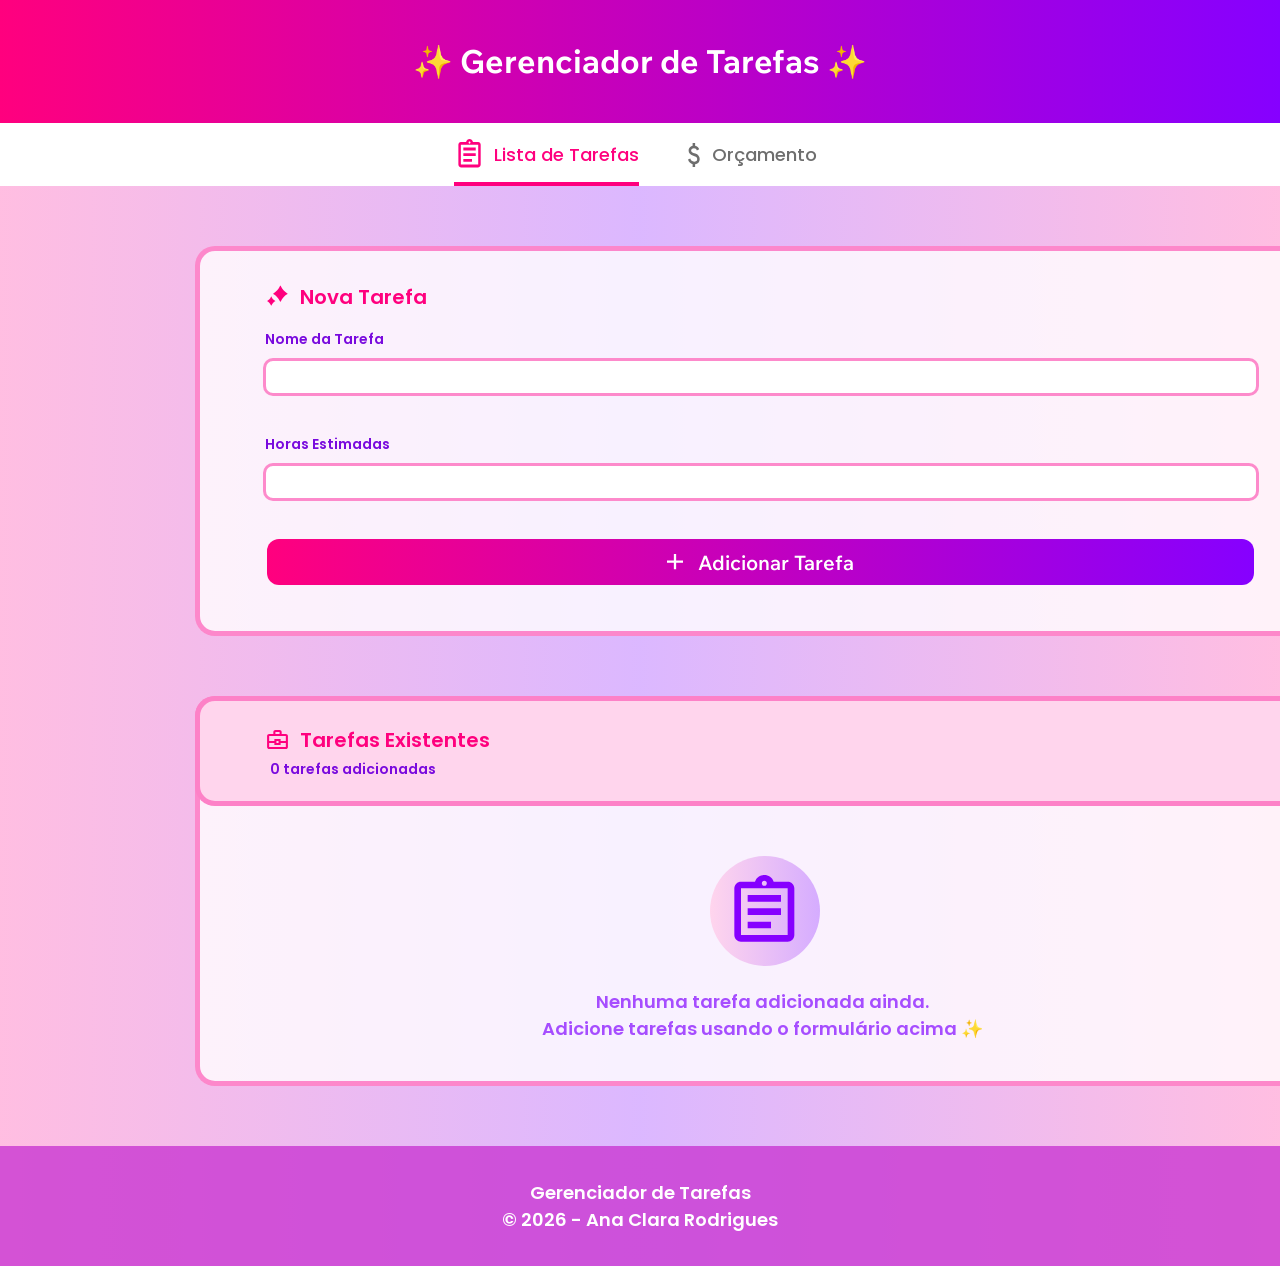
<file: HTML/index.html>
<!DOCTYPE html>
<html lang="pt-br">
<head>
    <meta charset="UTF-8">
    <meta name="viewport" content="width=device-width, initial-scale=1.0">
    <title>Situação de Aprendizagem</title>
    <link rel="stylesheet" href="/CSS/style.css">
</head>
<body>
    <header>
        <h1>✨ Gerenciador de Tarefas ✨</h1>
    </header>


    <nav class="nav-bar">
        <div class="lista_tarefas">
            <svg width="30" height="34" viewBox="0 0 28 32" fill="none" xmlns="http://www.w3.org/2000/svg">
                <path d="M6.33333 27.6667C5.69167 27.6667 5.14236 27.4056 4.68542 26.8833C4.22847 26.3611 4 25.7333 4 25V6.33333C4 5.6 4.22847 4.97222 4.68542 4.45C5.14236 3.92778 5.69167 3.66667 6.33333 3.66667H11.2333C11.4861 2.86667 11.909 2.22222 12.5021 1.73333C13.0951 1.24444 13.7611 1 14.5 1C15.2389 1 15.9049 1.24444 16.4979 1.73333C17.091 2.22222 17.5139 2.86667 17.7667 3.66667H22.6667C23.3083 3.66667 23.8576 3.92778 24.3146 4.45C24.7715 4.97222 25 5.6 25 6.33333V25C25 25.7333 24.7715 26.3611 24.3146 26.8833C23.8576 27.4056 23.3083 27.6667 22.6667 27.6667H6.33333ZM6.33333 25H22.6667V6.33333H6.33333V25ZM8.66667 22.3333H16.8333V19.6667H8.66667V22.3333ZM8.66667 17H20.3333V14.3333H8.66667V17ZM8.66667 11.6667H20.3333V9H8.66667V11.6667ZM15.1271 5.05C15.2924 4.86111 15.375 4.62222 15.375 4.33333C15.375 4.04444 15.2924 3.80556 15.1271 3.61667C14.9618 3.42778 14.7528 3.33333 14.5 3.33333C14.2472 3.33333 14.0382 3.42778 13.8729 3.61667C13.7076 3.80556 13.625 4.04444 13.625 4.33333C13.625 4.62222 13.7076 4.86111 13.8729 5.05C14.0382 5.23889 14.2472 5.33333 14.5 5.33333C14.7528 5.33333 14.9618 5.23889 15.1271 5.05Z" fill="#FF007E"/>
            </svg>
            <a href="index.html">Lista de Tarefas</a>
        </div>
        <div class="orcamento">
            <svg class="orcamento_svg" width="30" height="34" viewBox="0 0 30 32" xmlns="http://www.w3.org/2000/svg">
                <path d="M13.625 28V25.1333C12.5208 24.8667 11.5677 24.3556 10.7656 23.6C9.96354 22.8444 9.375 21.7778 9 20.4L11.3125 19.4C11.625 20.4667 12.0885 21.2778 12.7031 21.8333C13.3177 22.3889 14.125 22.6667 15.125 22.6667C15.9792 22.6667 16.7031 22.4611 17.2969 22.05C17.8906 21.6389 18.1875 21 18.1875 20.1333C18.1875 19.3556 17.9583 18.7389 17.5 18.2833C17.0417 17.8278 15.9792 17.3111 14.3125 16.7333C12.5208 16.1333 11.2917 15.4167 10.625 14.5833C9.95833 13.75 9.625 12.7333 9.625 11.5333C9.625 10.0889 10.0625 8.96667 10.9375 8.16667C11.8125 7.36667 12.7083 6.91111 13.625 6.8V4H16.125V6.8C17.1667 6.97778 18.026 7.38333 18.7031 8.01667C19.3802 8.65 19.875 9.42222 20.1875 10.3333L17.875 11.4C17.625 10.6889 17.2708 10.1556 16.8125 9.8C16.3542 9.44444 15.7292 9.26667 14.9375 9.26667C14.0208 9.26667 13.3229 9.48333 12.8438 9.91667C12.3646 10.35 12.125 10.8889 12.125 11.5333C12.125 12.2667 12.4375 12.8444 13.0625 13.2667C13.6875 13.6889 14.7708 14.1333 16.3125 14.6C17.75 15.0444 18.8385 15.75 19.5781 16.7167C20.3177 17.6833 20.6875 18.8 20.6875 20.0667C20.6875 21.6444 20.25 22.8444 19.375 23.6667C18.5 24.4889 17.4167 25 16.125 25.2V28H13.625Z"/>
            </svg>
            <a class="pagina2" href="index2.html">Orçamento</a>
        </div>
    </nav>


    <form>
        <div class="titulo_forms">
            <svg width="25" height="25" viewBox="0 0 25 25" fill="none" xmlns="http://www.w3.org/2000/svg">
                <g clip-path="url(#clip0_13_26)">
                    <path d="M6.43017 13.5454L6.60727 13.9325C7.36497 15.5 8.55859 16.8157 10.0446 17.7222L10.3205 17.8839C10.4488 17.9559 10.4488 18.1405 10.3205 18.2127C10.2275 18.265 10.1355 18.319 10.0446 18.3744C8.55859 19.2807 7.36497 20.5966 6.60727 22.1641L6.43017 22.551C6.36079 22.7072 6.13923 22.7072 6.06984 22.551L5.89275 22.1641C5.13505 20.5966 3.94142 19.2807 2.45542 18.3744C2.36454 18.319 2.27255 18.265 2.17951 18.2127C2.05129 18.1405 2.05129 17.9559 2.17951 17.8839L2.45542 17.7222C3.94142 16.8157 5.13505 15.5 5.89275 13.9325L6.06984 13.5454C6.13923 13.3894 6.36079 13.3894 6.43017 13.5454ZM15.7062 2.84366C15.807 3.07057 15.9079 3.29734 16.016 3.52093C17.342 6.26405 19.4308 8.5667 22.0314 10.1528C22.1904 10.2499 22.3514 10.3442 22.5143 10.4358C22.7387 10.562 22.7387 10.8851 22.5143 11.0113C22.3514 11.1029 22.1904 11.1972 22.0314 11.2943C19.4308 12.8803 17.342 15.183 16.016 17.9262C15.9079 18.1497 15.807 18.3765 15.7062 18.6034C15.5847 18.8766 15.197 18.8766 15.0755 18.6034C14.9747 18.3765 14.8738 18.1497 14.7656 17.9262C13.4397 15.183 11.3508 12.8803 8.75033 11.2943C8.59127 11.1972 8.4303 11.1029 8.26747 11.0113C8.04309 10.8851 8.04309 10.562 8.26747 10.4358C8.4303 10.3442 8.59127 10.2499 8.75033 10.1528C11.3508 8.5667 13.4397 6.26405 14.7656 3.52093C14.8735 3.29769 14.9747 3.07064 15.0755 2.84366C15.197 2.57046 15.5847 2.57046 15.7062 2.84366Z" fill="#FF007E"/>
                </g>
                <defs>
                    <clipPath id="clip0_13_26">
                        <rect width="25" height="25" fill="white"/>
                    </clipPath>
                </defs>
            </svg>
            <h2>Nova Tarefa</h2>
        </div>
        <label>Nome da Tarefa</label>
        <br>
        <input type="text" id="nome">
        <br>
        <br>
        <label>Horas Estimadas</label>
        <br>
        <input type="number" id="horas">
        <br>
        <br>
        <button type="button" class="adicionar_button" onclick="tarefaController.adicionarTarefa()">
            <svg width="16" height="16" viewBox="0 0 16 16" fill="none" xmlns="http://www.w3.org/2000/svg">
                <path d="M6.85714 8.77938H0V6.58453H6.85714V0H9.14286V6.58453H16V8.77938H9.14286V15.3639H6.85714V8.77938Z" fill="white"/>
            </svg>
            Adicionar Tarefa
        </button>
    </form>


    <div class="list">
        <div class="titulo_lista">
            <div class="titulo_lista_menor">
                <svg width="25" height="24" viewBox="0 0 25 24" fill="none" xmlns="http://www.w3.org/2000/svg">
                    <path d="M4.16666 21.0053C3.59374 21.0053 3.10329 20.8094 2.69531 20.4177C2.28732 20.0259 2.08333 19.555 2.08333 19.0048V8.00202C2.08333 7.45188 2.28732 6.98092 2.69531 6.58916C3.10329 6.19739 3.59374 6.00151 4.16666 6.00151H8.33333V4.001C8.33333 3.45086 8.53732 2.9799 8.94531 2.58814C9.35329 2.19637 9.84375 2.00049 10.4167 2.00049H14.5833C15.1562 2.00049 15.6467 2.19637 16.0547 2.58814C16.4627 2.9799 16.6667 3.45086 16.6667 4.001V6.00151H20.8333C21.4062 6.00151 21.8967 6.19739 22.3047 6.58916C22.7127 6.98092 22.9167 7.45188 22.9167 8.00202V19.0048C22.9167 19.555 22.7127 20.0259 22.3047 20.4177C21.8967 20.8094 21.4062 21.0053 20.8333 21.0053H4.16666ZM10.4167 6.00151H14.5833V4.001H10.4167V6.00151ZM20.8333 15.0038H15.625V17.0043H9.375V15.0038H4.16666V19.0048H20.8333V15.0038ZM11.4583 15.0038H13.5417V13.0033H11.4583V15.0038ZM4.16666 13.0033H9.375V11.0028H15.625V13.0033H20.8333V8.00202H4.16666V13.0033Z" fill="#FF007E"/>
                </svg>
                <h2>Tarefas Existentes</h2>
            </div>
            <p id="contador">0 tarefas adicionadas</p>
        </div>
        <div id="conteudo_lista">
            <div class="empty-state" id="empty">
                <svg class="lista2" width="110" height="110" viewBox="0 0 110 110" fill="none" xmlns="http://www.w3.org/2000/svg">
                    <circle cx="55" cy="55" r="55" fill="url(#paint0_linear_27_100)"/>
                    <path d="M31 85.6667C29.1666 85.6667 27.5972 85.0139 26.2916 83.7083C24.9861 82.4028 24.3333 80.8333 24.3333 79V32.3333C24.3333 30.5 24.9861 28.9306 26.2916 27.625C27.5972 26.3194 29.1666 25.6667 31 25.6667H45C45.7222 23.6667 46.9305 22.0556 48.625 20.8333C50.3194 19.6111 52.2222 19 54.3333 19C56.4444 19 58.3472 19.6111 60.0416 20.8333C61.7361 22.0556 62.9444 23.6667 63.6666 25.6667H77.6666C79.5 25.6667 81.0694 26.3194 82.375 27.625C83.6805 28.9306 84.3333 30.5 84.3333 32.3333V79C84.3333 80.8333 83.6805 82.4028 82.375 83.7083C81.0694 85.0139 79.5 85.6667 77.6666 85.6667H31ZM31 79H77.6666V32.3333H31V79ZM37.6666 72.3333H61V65.6667H37.6666V72.3333ZM37.6666 59H71V52.3333H37.6666V59ZM37.6666 45.6667H71V39H37.6666V45.6667ZM56.125 29.125C56.5972 28.6528 56.8333 28.0556 56.8333 27.3333C56.8333 26.6111 56.5972 26.0139 56.125 25.5417C55.6528 25.0694 55.0555 24.8333 54.3333 24.8333C53.6111 24.8333 53.0139 25.0694 52.5416 25.5417C52.0694 26.0139 51.8333 26.6111 51.8333 27.3333C51.8333 28.0556 52.0694 28.6528 52.5416 29.125C53.0139 29.5972 53.6111 29.8333 54.3333 29.8333C55.0555 29.8333 55.6528 29.5972 56.125 29.125Z" fill="#8600FF"/>
                    <defs>
                        <linearGradient id="paint0_linear_27_100" x1="0" y1="55" x2="110" y2="55" gradientUnits="userSpaceOnUse">
                            <stop stop-color="#FFD5ED"/>
                            <stop offset="1" stop-color="#D5ACFF"/>
                        </linearGradient>
                    </defs>
                </svg>
                <p class="info">Nenhuma tarefa adicionada ainda.<br>Adicione tarefas usando o formulário acima ✨</p>
            </div>
            <ul id="listaTarefas"></ul>
        </div>
    </div>

    
    <footer>
        <p>Gerenciador de Tarefas<br>© 2026 - Ana Clara Rodrigues</p>
    </footer>
    <script src="/SCRIPTS/controllers/tarefaController.js"></script>
    <script src="/SCRIPTS/Repositories/tarefaRepository.js"></script>
    <script src="/SCRIPTS/Services/tarefaService.js"></script>
</body>
</html>
</file>
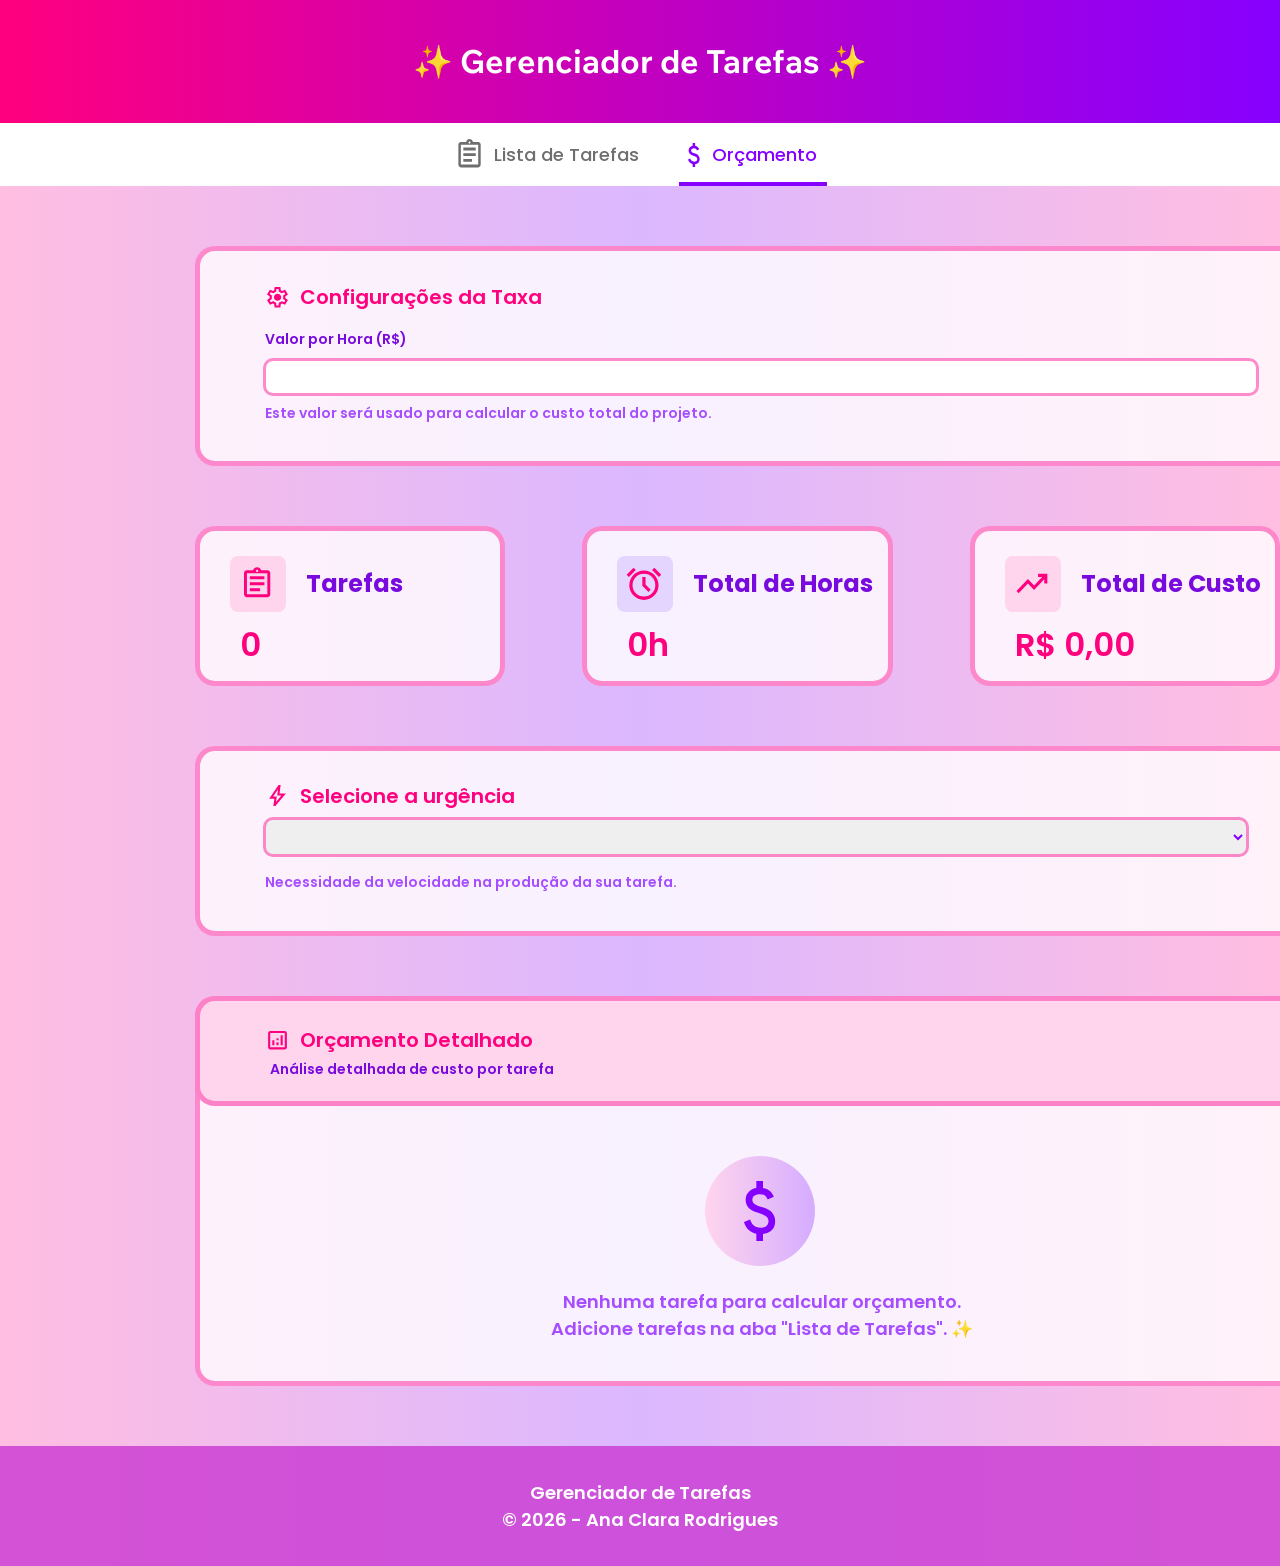
<file: HTML/index2.html>
<!DOCTYPE html>
<html lang="en">
<head>
    <meta charset="UTF-8">
    <meta name="viewport" content="width=device-width, initial-scale=1.0">
    <title>Situação de Aprendizagem</title>
    
    <link rel="stylesheet" href="/CSS/style2.css">
</head>
<body>
    <header>
        <h1>✨ Gerenciador de Tarefas ✨</h1>
    </header>


    <nav class="nav-bar">
        <div class="lista_tarefas">
            <svg class="lista_tarefas_svg" width="30" height="34" viewBox="0 0 28 32" xmlns="http://www.w3.org/2000/svg">
                <path d="M6.33333 27.6667C5.69167 27.6667 5.14236 27.4056 4.68542 26.8833C4.22847 26.3611 4 25.7333 4 25V6.33333C4 5.6 4.22847 4.97222 4.68542 4.45C5.14236 3.92778 5.69167 3.66667 6.33333 3.66667H11.2333C11.4861 2.86667 11.909 2.22222 12.5021 1.73333C13.0951 1.24444 13.7611 1 14.5 1C15.2389 1 15.9049 1.24444 16.4979 1.73333C17.091 2.22222 17.5139 2.86667 17.7667 3.66667H22.6667C23.3083 3.66667 23.8576 3.92778 24.3146 4.45C24.7715 4.97222 25 5.6 25 6.33333V25C25 25.7333 24.7715 26.3611 24.3146 26.8833C23.8576 27.4056 23.3083 27.6667 22.6667 27.6667H6.33333ZM6.33333 25H22.6667V6.33333H6.33333V25ZM8.66667 22.3333H16.8333V19.6667H8.66667V22.3333ZM8.66667 17H20.3333V14.3333H8.66667V17ZM8.66667 11.6667H20.3333V9H8.66667V11.6667ZM15.1271 5.05C15.2924 4.86111 15.375 4.62222 15.375 4.33333C15.375 4.04444 15.2924 3.80556 15.1271 3.61667C14.9618 3.42778 14.7528 3.33333 14.5 3.33333C14.2472 3.33333 14.0382 3.42778 13.8729 3.61667C13.7076 3.80556 13.625 4.04444 13.625 4.33333C13.625 4.62222 13.7076 4.86111 13.8729 5.05C14.0382 5.23889 14.2472 5.33333 14.5 5.33333C14.7528 5.33333 14.9618 5.23889 15.1271 5.05Z"/>
            </svg>
            <a class="pagina2" href="index.html">Lista de Tarefas</a>
        </div>
        <div class="orcamento">
            <svg width="30" height="34" viewBox="0 0 30 32" fill="none" xmlns="http://www.w3.org/2000/svg">
                <path d="M13.625 28V25.1333C12.5208 24.8667 11.5677 24.3556 10.7656 23.6C9.96354 22.8444 9.375 21.7778 9 20.4L11.3125 19.4C11.625 20.4667 12.0885 21.2778 12.7031 21.8333C13.3177 22.3889 14.125 22.6667 15.125 22.6667C15.9792 22.6667 16.7031 22.4611 17.2969 22.05C17.8906 21.6389 18.1875 21 18.1875 20.1333C18.1875 19.3556 17.9583 18.7389 17.5 18.2833C17.0417 17.8278 15.9792 17.3111 14.3125 16.7333C12.5208 16.1333 11.2917 15.4167 10.625 14.5833C9.95833 13.75 9.625 12.7333 9.625 11.5333C9.625 10.0889 10.0625 8.96667 10.9375 8.16667C11.8125 7.36667 12.7083 6.91111 13.625 6.8V4H16.125V6.8C17.1667 6.97778 18.026 7.38333 18.7031 8.01667C19.3802 8.65 19.875 9.42222 20.1875 10.3333L17.875 11.4C17.625 10.6889 17.2708 10.1556 16.8125 9.8C16.3542 9.44444 15.7292 9.26667 14.9375 9.26667C14.0208 9.26667 13.3229 9.48333 12.8438 9.91667C12.3646 10.35 12.125 10.8889 12.125 11.5333C12.125 12.2667 12.4375 12.8444 13.0625 13.2667C13.6875 13.6889 14.7708 14.1333 16.3125 14.6C17.75 15.0444 18.8385 15.75 19.5781 16.7167C20.3177 17.6833 20.6875 18.8 20.6875 20.0667C20.6875 21.6444 20.25 22.8444 19.375 23.6667C18.5 24.4889 17.4167 25 16.125 25.2V28H13.625Z" fill="#8600FF"/>
            </svg>
            <a href="index2.html">Orçamento</a>
        </div>
    </nav>


    <form>
        <div class="titulo_forms">
            <svg width="25" height="25" viewBox="0 0 25 25" fill="none" xmlns="http://www.w3.org/2000/svg">
                <path d="M9.63542 22.4261L9.21875 19.1641C8.99306 19.0792 8.78038 18.9772 8.58073 18.8583C8.38108 18.7394 8.18576 18.612 7.99479 18.476L4.89583 19.7502L2.03125 14.9082L4.71354 12.9205C4.69618 12.8016 4.6875 12.6869 4.6875 12.5764V11.8884C4.6875 11.7779 4.69618 11.6633 4.71354 11.5443L2.03125 9.55657L4.89583 4.71457L7.99479 5.98878C8.18576 5.85286 8.38542 5.72544 8.59375 5.60652C8.80208 5.48759 9.01042 5.38565 9.21875 5.3007L9.63542 2.03873H15.3646L15.7812 5.3007C16.0069 5.38565 16.2196 5.48759 16.4193 5.60652C16.6189 5.72544 16.8142 5.85286 17.0052 5.98878L20.1042 4.71457L22.9688 9.55657L20.2865 11.5443C20.3038 11.6633 20.3125 11.7779 20.3125 11.8884V12.5764C20.3125 12.6869 20.2951 12.8016 20.2604 12.9205L22.9427 14.9082L20.0781 19.7502L17.0052 18.476C16.8142 18.612 16.6146 18.7394 16.4062 18.8583C16.1979 18.9772 15.9896 19.0792 15.7812 19.1641L15.3646 22.4261H9.63542ZM11.4583 20.3874H13.5156L13.8802 17.686C14.4184 17.5501 14.9175 17.3505 15.3776 17.0871C15.8377 16.8238 16.2587 16.5053 16.6406 16.1315L19.2188 17.1763L20.2344 15.4434L17.9948 13.7869C18.0816 13.5491 18.1424 13.2985 18.1771 13.0352C18.2118 12.7718 18.2292 12.5042 18.2292 12.2324C18.2292 11.9606 18.2118 11.693 18.1771 11.4297C18.1424 11.1663 18.0816 10.9157 17.9948 10.6779L20.2344 9.0214L19.2188 7.28847L16.6406 8.35881C16.2587 7.96805 15.8377 7.641 15.3776 7.37767C14.9175 7.11433 14.4184 6.9147 13.8802 6.77879L13.5417 4.07746H11.4844L11.1198 6.77879C10.5816 6.9147 10.0825 7.11433 9.6224 7.37767C9.16233 7.641 8.74132 7.95956 8.35938 8.33332L5.78125 7.28847L4.76562 9.0214L7.00521 10.6524C6.9184 10.9072 6.85764 11.1621 6.82292 11.4169C6.78819 11.6718 6.77083 11.9436 6.77083 12.2324C6.77083 12.5042 6.78819 12.7676 6.82292 13.0224C6.85764 13.2773 6.9184 13.5321 7.00521 13.7869L4.76562 15.4434L5.78125 17.1763L8.35938 16.106C8.74132 16.4968 9.16233 16.8238 9.6224 17.0871C10.0825 17.3505 10.5816 17.5501 11.1198 17.686L11.4583 20.3874ZM12.5521 15.8002C13.559 15.8002 14.4184 15.4519 15.1302 14.7553C15.842 14.0588 16.1979 13.2178 16.1979 12.2324C16.1979 11.247 15.842 10.406 15.1302 9.70947C14.4184 9.0129 13.559 8.66462 12.5521 8.66462C11.5278 8.66462 10.6641 9.0129 9.96094 9.70947C9.25781 10.406 8.90625 11.247 8.90625 12.2324C8.90625 13.2178 9.25781 14.0588 9.96094 14.7553C10.6641 15.4519 11.5278 15.8002 12.5521 15.8002Z" fill="#FF007E"/>
            </svg>
            <h2>Configurações da Taxa</h2>
        </div>
        <label>Valor por Hora (R$)</label>
        <br>
        <input type="number" id="valor">
        <p>Este valor será usado para calcular o custo total do projeto.</p>
    </form>


    <div class="cards">
        
        <card class="card_tarefas">
            <div class="titulo_card1">
                <div class="icone_lista">
                    <svg width="38" height="40" viewBox="0 0 38 40" fill="none" xmlns="http://www.w3.org/2000/svg">
                        <path d="M8.91667 33.125C8.11458 33.125 7.42795 32.8312 6.85677 32.2437C6.28559 31.6562 6 30.95 6 30.125V9.125C6 8.3 6.28559 7.59375 6.85677 7.00625C7.42795 6.41875 8.11458 6.125 8.91667 6.125H15.0417C15.3576 5.225 15.8863 4.5 16.6276 3.95C17.3689 3.4 18.2014 3.125 19.125 3.125C20.0486 3.125 20.8811 3.4 21.6224 3.95C22.3637 4.5 22.8924 5.225 23.2083 6.125H29.3333C30.1354 6.125 30.822 6.41875 31.3932 7.00625C31.9644 7.59375 32.25 8.3 32.25 9.125V30.125C32.25 30.95 31.9644 31.6562 31.3932 32.2437C30.822 32.8312 30.1354 33.125 29.3333 33.125H8.91667ZM8.91667 30.125H29.3333V9.125H8.91667V30.125ZM11.8333 27.125H22.0417V24.125H11.8333V27.125ZM11.8333 21.125H26.4167V18.125H11.8333V21.125ZM11.8333 15.125H26.4167V12.125H11.8333V15.125ZM19.9089 7.68125C20.1155 7.46875 20.2187 7.2 20.2187 6.875C20.2187 6.55 20.1155 6.28125 19.9089 6.06875C19.7023 5.85625 19.441 5.75 19.125 5.75C18.809 5.75 18.5477 5.85625 18.3411 6.06875C18.1345 6.28125 18.0312 6.55 18.0312 6.875C18.0312 7.2 18.1345 7.46875 18.3411 7.68125C18.5477 7.89375 18.809 8 19.125 8C19.441 8 19.7023 7.89375 19.9089 7.68125Z" fill="#FF007E"/>
                    </svg>
                </div>
                <h2>Tarefas</h2>
            </div>
            <span id="tarefas">0</span>
        </card>


        <card class="card_horas">
            <div class="titulo_card2">
                <div class="icone_horas">
                    <svg width="38" height="40" viewBox="0 0 38 40" fill="none" xmlns="http://www.w3.org/2000/svg">
                        <g clip-path="url(#clip0_35_564)">
                            <path d="M13.222 34.7197C11.4481 33.945 9.90433 32.8984 8.59078 31.58C7.27724 30.2616 6.23453 28.7122 5.46266 26.9317C4.69078 25.1512 4.30485 23.2416 4.30485 21.2029C4.30485 19.1641 4.69078 17.2545 5.46266 15.474C6.23453 13.6935 7.27724 12.1441 8.59078 10.8257C9.90433 9.50731 11.4481 8.46076 13.222 7.68604C14.996 6.91132 16.8986 6.52396 18.9298 6.52396C20.9611 6.52396 22.8637 6.91132 24.6377 7.68604C26.4116 8.46076 27.9554 9.50731 29.2689 10.8257C30.5825 12.1441 31.6252 13.6935 32.397 15.474C33.1689 17.2545 33.5548 19.1641 33.5548 21.2029C33.5548 23.2416 33.1689 25.1512 32.397 26.9317C31.6252 28.7122 30.5825 30.2616 29.2689 31.58C27.9554 32.8984 26.4116 33.945 24.6377 34.7197C22.8637 35.4944 20.9611 35.8818 18.9298 35.8818C16.8986 35.8818 14.996 35.4944 13.222 34.7197ZM23.4798 28.053L25.7548 25.7696L20.5548 20.5505V13.0479H17.3048V21.8552L23.4798 28.053ZM8.52985 3.83282L10.8048 6.11621L3.8986 13.0479L1.6236 10.7645L8.52985 3.83282ZM29.3298 3.83282L36.2361 10.7645L33.9611 13.0479L27.0548 6.11621L29.3298 3.83282ZM18.9298 32.6198C22.0986 32.6198 24.7866 31.5121 26.9939 29.2966C29.2012 27.0812 30.3048 24.3833 30.3048 21.2029C30.3048 18.0224 29.2012 15.3245 26.9939 13.1091C24.7866 10.8936 22.0986 9.78593 18.9298 9.78593C15.7611 9.78593 13.0731 10.8936 10.8658 13.1091C8.65849 15.3245 7.55485 18.0224 7.55485 21.2029C7.55485 24.3833 8.65849 27.0812 10.8658 29.2966C13.0731 31.5121 15.7611 32.6198 18.9298 32.6198Z" fill="#FF007E"/>
                        </g>
                        <defs>
                            <clipPath id="clip0_35_564">
                                <rect width="37.8507" height="39.1437" fill="white"/>
                            </clipPath>
                        </defs>
                    </svg>
                </div>
                <h2>Total de Horas</h2>
            </div>
            <span id="horas">0h</span>
        </card>


        <card class="card_custos">
            <div class="titulo_card3">
                <div class="icone_custo">
                    <svg width="38" height="40" viewBox="0 0 38 40" fill="none" xmlns="http://www.w3.org/2000/svg">
                        <g clip-path="url(#clip0_35_549)">
                            <path d="M5.67152 29.3578L3.51318 27.0744L14.9215 14.9236L21.0882 21.4475L29.1049 13.0479H25.0965V9.78595H34.3465V19.5719H31.2632V15.3313L21.0882 26.0958L14.9215 19.5719L5.67152 29.3578Z" fill="#FF007E"/>
                        </g>
                        <defs>
                            <clipPath id="clip0_35_549">
                                <rect width="37.8507" height="39.1437" fill="white"/>
                            </clipPath>
                        </defs>
                    </svg>
                </div>
                <h2>Total de Custo</h2>
            </div>
            <span id="custo">R$ 0,00</span>
        </card>
    </div>


    <div class="nivel_urgencia">
        <div class="titulo_urgencia">
            <svg width="25" height="25" viewBox="0 0 24 24" fill="none" xmlns="http://www.w3.org/2000/svg">
                <path d="M10.55 18.2L15.725 12H11.725L12.45 6.325L7.825 13H11.3L10.55 18.2ZM8 22L9 15H4L13 2H15L14 10H20L10 22H8Z" fill="#FF007E"/>
            </svg>
            <label>Selecione a urgência</label>
        </div>
        <select id="urgencia">
            <option value=""> </option>
            <option value="baixa">Sem Urgência</option>
            <option value="media">Urgência</option>
            <option value="alta">Muita Urgência</option>
        </select>
        <p>Necessidade da velocidade na produção da sua tarefa.</p>
    </div>


    <div class="list">
        <div class="titulo_lista">
            <div class="titulo_lista_menor">
                <svg width="25" height="25" viewBox="0 0 25 25" fill="none" xmlns="http://www.w3.org/2000/svg">
                    <path d="M7.29167 17.3293H9.375V12.2324H7.29167V17.3293ZM15.625 17.3293H17.7083V7.13558H15.625V17.3293ZM11.4583 17.3293H13.5417V14.2712H11.4583V17.3293ZM11.4583 12.2324H13.5417V10.1937H11.4583V12.2324ZM5.20833 21.4067C4.63542 21.4067 4.14497 21.2071 3.73698 20.8079C3.32899 20.4086 3.125 19.9286 3.125 19.368V5.09684C3.125 4.53619 3.32899 4.05624 3.73698 3.65698C4.14497 3.25773 4.63542 3.05811 5.20833 3.05811H19.7917C20.3646 3.05811 20.855 3.25773 21.263 3.65698C21.671 4.05624 21.875 4.53619 21.875 5.09684V19.368C21.875 19.9286 21.671 20.4086 21.263 20.8079C20.855 21.2071 20.3646 21.4067 19.7917 21.4067H5.20833ZM5.20833 19.368H19.7917V5.09684H5.20833V19.368Z" fill="#FF007E"/>
                </svg>
                <h2>Orçamento Detalhado</h2>
            </div>
            <p>Análise detalhada de custo por tarefa</p>
        </div>
        <svg class="dinheiro" width="110" height="110" viewBox="0 0 110 110" fill="none" xmlns="http://www.w3.org/2000/svg">
            <circle cx="55" cy="55" r="55" fill="url(#paint0_linear_35_475)"/>
            <path d="M51.3333 85V77.8333C48.3889 77.1667 45.8472 75.8889 43.7083 74C41.5694 72.1111 40 69.4444 39 66L45.1667 63.5C46 66.1667 47.2361 68.1944 48.875 69.5833C50.5139 70.9722 52.6667 71.6667 55.3333 71.6667C57.6111 71.6667 59.5417 71.1528 61.125 70.125C62.7083 69.0972 63.5 67.5 63.5 65.3333C63.5 63.3889 62.8889 61.8472 61.6667 60.7083C60.4444 59.5694 57.6111 58.2778 53.1667 56.8333C48.3889 55.3333 45.1111 53.5417 43.3333 51.4583C41.5556 49.375 40.6667 46.8333 40.6667 43.8333C40.6667 40.2222 41.8333 37.4167 44.1667 35.4167C46.5 33.4167 48.8889 32.2778 51.3333 32V25H58V32C60.7778 32.4444 63.0694 33.4583 64.875 35.0417C66.6806 36.625 68 38.5556 68.8333 40.8333L62.6667 43.5C62 41.7222 61.0556 40.3889 59.8333 39.5C58.6111 38.6111 56.9444 38.1667 54.8333 38.1667C52.3889 38.1667 50.5278 38.7083 49.25 39.7917C47.9722 40.875 47.3333 42.2222 47.3333 43.8333C47.3333 45.6667 48.1667 47.1111 49.8333 48.1667C51.5 49.2222 54.3889 50.3333 58.5 51.5C62.3333 52.6111 65.2361 54.375 67.2083 56.7917C69.1806 59.2083 70.1667 62 70.1667 65.1667C70.1667 69.1111 69 72.1111 66.6667 74.1667C64.3333 76.2222 61.4444 77.5 58 78V85H51.3333Z" fill="#8600FF"/>
            <defs>
                <linearGradient id="paint0_linear_35_475" x1="0" y1="55" x2="110" y2="55" gradientUnits="userSpaceOnUse">
                    <stop stop-color="#FFD5ED"/>
                    <stop offset="1" stop-color="#D5ACFF"/>
                </linearGradient>
            </defs>
        </svg>
        <p class="info">Nenhuma tarefa para calcular orçamento.<br>Adicione tarefas na aba "Lista de Tarefas". ✨</p>
    </div>


    <footer>
        <p>Gerenciador de Tarefas<br>© 2026 - Ana Clara Rodrigues</p>
    </footer>
</body>
</html>
</file>
<file: CSS/style.css>
@import url('https://fonts.googleapis.com/css2?family=Oswald:wght@200..700&family=Poppins:ital,wght@0,100;0,200;0,300;0,400;0,500;0,600;0,700;0,800;0,900;1,100;1,200;1,300;1,400;1,500;1,600;1,700;1,800;1,900&family=Wix+Madefor+Text:ital,wght@0,400..800;1,400..800&family=Zen+Dots&display=swap');

body {
    margin: 0;
    background: linear-gradient( to right,
        rgba(255,92,181,0.4) 0%,
        rgba(166,77,255,0.4) 50%,
        rgba(255,92,181,0.4) 100%
    );
}

h1 {
    font-family: "Wix Madefor Text", sans-serif;
    font-optical-sizing: auto;
    font-weight: bold;
    font-style: normal;
    color: #ffffff;
}

header {
    padding: 20px;
    text-align: center;
    background: linear-gradient( to right,
        rgba(255,0,126,1) 0%,
        rgba(134,0,255,1) 100%
    );
}

.nav-bar {
    justify-content: center;
    display: flex;
    align-items: center;
    gap: 40px;
    background: #ffffff;
}

.nav-bar svg {
    fill: currentColor;
}

.nav-bar a {
    font-family: "Poppins", sans-serif;
    font-weight: 500;
    font-size: 18px;
    text-decoration: none;
    display: flex;
    align-items: center;
    gap: 8px;
    transition: 0.3s;
}

.material-symbols-outlined {
  font-variation-settings:
  'FILL' 0,
  'wght' 400,
  'GRAD' 0,
  'opsz' 24
}

.lista_tarefas {
    position: relative;
    display: flex;
    border-bottom: 4px solid #FF007E;
    color: #FF007E;
}

.lista_tarefas a {
    margin-top: 5px;
    margin-left: 10px;
    color: #FF007E;
    text-decoration: none;
}

.lista_tarefas svg {
    margin-top: 15px;
    padding-bottom: 10px;
}

.orcamento {
    position: relative;
    display: flex;
    padding-right: 10px;
    border-bottom: 4px solid #ffffff;
}

.orcamento a {
    margin-top: 5px;
    margin-left: 3px;
    color: #6E6E6E;
    text-decoration: none;
}

.orcamento svg {
    margin-top: 15px;
    padding-bottom: 10px;
    fill: #6E6E6E;
}

.orcamento:hover {
    border-bottom: 4px solid #E9D5FF;
}

.orcamento:hover a{
    color: #9333EA;
}

.orcamento:hover .orcamento_svg {
    fill: #9333EA;
}

form {
    margin-top: 60px;
    width: 1124px;
    height: 380px;
    background-color: rgb(255,255,255,0.8);
    border-radius: 20px;
    border: 5px solid rgba(253,109,191,0.8);
    align-items: center;
    margin-left: 195px;
}

.titulo_forms {
    display: flex;
    gap: 10px;
    margin-left: 65px;
    margin-top: 15px;
}

.titulo_forms h2 {
    font-family: "Poppins", sans-serif;
    font-weight: 600;
    font-style: normal;
    font-size: 20px;
    color: #FF007E;
}

.titulo_forms svg {
    margin-top: 17px;
}

form label {
    font-family: "Poppins", sans-serif;
    font-style: normal;
    color: #790ADE;
    font-size: 14px;
    margin-left: 65px;
    font-weight: 600;
}

form input {
    width: 986px;
    height: 30px;
    border: 3px solid rgba(253,109,191,0.8);
    border-radius: 10px;
    margin-top: 8px;
    margin-bottom: 20px;
    margin-left: 63px;
    background-color: #ffffff;
}

input:focus {
    background-color: #ffffff;
    outline: none;
    border: 4px solid rgba(255, 44, 164, 0.8);
    font-size: 16px;
}

button {
    font-family: "Wix Madefor Text", sans-serif;
    font-weight: 600;
    font-size: 20px;
    color: #ffffff;
    border-radius: 12px;
    background: linear-gradient( to right,
        rgba(255,0,126,1) 0%,
        rgba(134,0,255,1) 100%
    );
    border-style: none;
    width: 987px;
    padding: 10px;
    margin-left: 67px;
}

button svg {
    margin-right: 10px;
    margin-top: 5px;
}

.list {
    position: relative;
    margin-top: 60px;
    width: 1124px;
    height: 380px;
    background-color: rgb(255,255,255,0.8);
    border-radius: 20px;
    border: 5px solid rgba(253,109,191,0.8);
    margin-left: 195px;
}

.titulo_lista_menor {
    display: flex;
    gap: 10px;
    margin-left: 65px;
    margin-top: 8px;
    margin-bottom: 0;
}

.titulo_lista_menor h2 {
    font-family: "Poppins", sans-serif;
    font-weight: 600;
    font-style: normal;
    font-size: 20px;
    color: #FF007E;
}

.titulo_lista_menor svg {
    margin-top: 19px;
}

.titulo_lista {
    width: 1124px;
    height: 100px;
    border-radius: 20px;
    border: 5px solid rgba(253,109,191,0.8);
    margin-left: -5px;
    margin-top: -5px;
    background-color: rgba(255, 213, 237, 1);
}

.titulo_lista p {
    font-family: "Poppins", sans-serif;
    font-weight: 600;
    font-style: normal;
    font-size: 14px;
    color: #790ADE;
    margin-top: -13px;
    margin-left: 70px;
}

.lista2 {
    margin-top: 50px;
    margin-left: 510px;
    text-align: center;
}

.info {
    color: #A64DFF;
    font-size: 18px;
    font-weight: 600;
    font-family: "Poppins", sans-serif;
    text-align: center;
}


ul {
    list-style: none;
    padding: 0;
}

li {
    display: flex;
    justify-content: space-between;
    align-items: center;
    background: #f9fafb;
    padding: 10px;
    margin-bottom: 8px;
    border-radius: 6px;
    border: 1px solid #e0e0e0;
}

li span {
    color: #333;
}

li button {
    background-color: #e74c3c;
    color: white;
}

li button:hover {
    background-color: #c0392b;
}

footer {
    margin-top: 60px;
    padding: 15px;
    text-align: center;
    background-color: rgba(202, 56, 210, 0.8);
    font-family:  "Poppins", sans-serif;
    font-size: 18px;
    font-weight: 600;
    color: #ffffff;
}
</file>
<file: CSS/style2.css>
@import url('https://fonts.googleapis.com/css2?family=Oswald:wght@200..700&family=Poppins:ital,wght@0,100;0,200;0,300;0,400;0,500;0,600;0,700;0,800;0,900;1,100;1,200;1,300;1,400;1,500;1,600;1,700;1,800;1,900&family=Wix+Madefor+Text:ital,wght@0,400..800;1,400..800&family=Zen+Dots&display=swap');

body {
    margin: 0;
    background: linear-gradient( to right,
    rgba(255,92,181,0.4) 0%,
    rgba(166,77,255,0.4) 50%,
    rgba(255,92,181,0.4) 100%
    );
}

h1 {
    font-family: "Wix Madefor Text", sans-serif;
    font-optical-sizing: auto;
    font-weight: bold;
    font-style: normal;
    color: #ffffff;
}

header {
    padding: 20px;
    text-align: center;
    background: linear-gradient( to right,
    rgba(255,0,126,1) 0%,
    rgba(134,0,255,1) 100%
    );
}

.nav-bar {
    justify-content: center;
    display: flex;
    align-items: center;
    gap: 40px;
    background: #ffffff;
}

.nav-bar svg {
    fill: currentColor;
}

.nav-bar a {
    font-family: "Poppins", sans-serif;
    font-weight: 500;
    font-size: 18px;
    text-decoration: none;
    display: flex;
    align-items: center;
    gap: 8px;
    transition: 0.3s;
}

.material-symbols-outlined {
  font-variation-settings:
  'FILL' 0,
  'wght' 400,
  'GRAD' 0,
  'opsz' 24
}

.lista_tarefas {
    position: relative;
    display: flex;
    border-bottom: 4px solid #ffffff;
}

.lista_tarefas a {
    margin-top: 5px;
    margin-left: 10px;
    color: #6E6E6E;
    text-decoration: none;
}

.lista_tarefas svg {
    margin-top: 15px;
    padding-bottom: 10px;
    fill: #6E6E6E;
}

.lista_tarefas:hover {
    border-bottom: 4px solid #FBCFE8;
}
.lista_tarefas:hover a {
    color: #EC4899;
}
.lista_tarefas:hover .lista_tarefas_svg {
    fill: #EC4899;
}

.orcamento {
    padding-right: 10px;
    position: relative;
    display: flex;
    border-bottom: 4px solid #8600FF;
    color: #8600FF;
}

.orcamento a {
    margin-top: 5px;
    margin-left: 3px;
    color: #8600FF;
    text-decoration: none;
}

.orcamento svg {
    margin-top: 15px;
    padding-bottom: 10px;
}

form {
    margin-top: 60px;
    width: 1124px;
    height: 210px;
    background-color: rgb(255,255,255,0.8);
    border-radius: 20px;
    border: 5px solid rgba(253,109,191,0.8);
    align-items: center;
    margin-left: 195px;
}

.titulo_forms {
    display: flex;
    gap: 10px;
    margin-left: 65px;
    margin-top: 15px;
}

.titulo_forms h2 {
    font-family: "Poppins", sans-serif;
    font-weight: 600;
    font-style: normal;
    font-size: 20px;
    color: #FF007E;
}

.titulo_forms svg {
    margin-top: 19px;
}

form label {
    font-family: "Poppins", sans-serif;
    font-style: normal;
    color: #790ADE;
    font-size: 14px;
    margin-left: 65px;
    font-weight: 600;
}

form input {
    width: 986px;
    height: 30px;
    border: 3px solid rgba(253,109,191,0.8);
    border-radius: 10px;
    margin-top: 8px;
    margin-bottom: 20px;
    margin-left: 63px;
}

form p {
    font-family: "Poppins", sans-serif;
    font-weight: 600;
    font-style: normal;
    font-size: 14px;
    color: #A64DFF;
    margin-top: -13px;
    margin-left: 65px;
}

input:focus {
    outline: none;
    border: 4px solid rgba(255, 44, 164, 0.8);
    font-size: 16px;
}

.cards {
    display: flex;
    margin-top: 60px;
    margin-left: 195px;
    gap: 77px;
}

.card_tarefas {
    width: 317px;
    height: 150px;
    background-color: rgb(255,255,255,0.8);
    border-radius: 20px;
    border: 5px solid rgba(253,109,191,0.8);
    align-items: center;
}

.icone_lista {
    width: 40px;
    height: 40px;
    padding: 8px;
    border-radius: 8px;
    margin-top: 15px;
    background-color: #FFD5ED;
}

.titulo_card1 {
    margin-left: 30px;
    margin-top: 10px;
    display: flex;
    gap: 20px;
    font-size: 16px;
    font-family: "Poppins", sans-serif;
    color: #790ADE;
    font-weight: 600;
}

.titulo_card1 h2 {
    margin-top: 25px;
}

.card_tarefas span {
    font-size: 32px;
    margin-left: 40px;
    font-family: "Poppins", sans-serif;
    font-weight: 600;
    color: #FF007E;
}

.card_horas {
    width: 317px;
    height: 150px;
    background-color: rgb(255,255,255,0.8);
    border-radius: 20px;
    border: 5px solid rgba(253,109,191,0.8);
    align-items: center;
}

.icone_horas {
    width: 40px;
    height: 40px;
    padding: 8px;
    border-radius: 8px;
    margin-top: 15px;
    background-color: #E4D5FF;
}

.titulo_card2 {
    margin-left: 30px;
    margin-top: 10px;
    display: flex;
    gap: 20px;
    font-size: 16px;
    font-family: "Poppins", sans-serif;
    color: #790ADE;
    font-weight: 600;
}

.titulo_card2 h2 {
    margin-top: 25px;
}

.card_horas span {
    font-size: 32px;
    margin-left: 40px;
    font-family: "Poppins", sans-serif;
    font-weight: 600;
    color: #FF007E;
}

.card_custos {
    width: 317px;
    height: 150px;
    background-color: rgb(255,255,255,0.8);
    border-radius: 20px;
    border: 5px solid rgba(253,109,191,0.8);
    align-items: center;
}

.icone_custo {
    width: 40px;
    height: 40px;
    padding: 8px;
    border-radius: 8px;
    margin-top: 15px;
    background-color: #FFD5ED;
}

.titulo_card3 {
    margin-left: 30px;
    margin-top: 10px;
    display: flex;
    gap: 20px;
    font-size: 16px;
    font-family: "Poppins", sans-serif;
    color: #790ADE;
    font-weight: 600;
}

.titulo_card3 h2 {
    margin-top: 25px;
}

.card_custos span {
    font-size: 32px;
    margin-left: 40px;
    font-family: "Poppins", sans-serif;
    font-weight: 600;
    color: #FF007E;
}

.nivel_urgencia {
    margin-top: 60px;
    width: 1124px;
    height: 180px;
    background-color: rgb(255,255,255,0.8);
    border-radius: 20px;
    border: 5px solid rgba(253,109,191,0.8);
    align-items: center;
    margin-left: 195px;
}

.titulo_urgencia {
    display: flex;
    gap: 10px;
    margin-left: 65px;
    margin-top: 30px;
}

.titulo_urgencia label {
    font-family: "Poppins", sans-serif;
    font-weight: 600;
    font-style: normal;
    font-size: 20px;
    color: #FF007E;
}

.titulo_urgencia svg {
    margin-top: 2px;
}

.nivel_urgencia select {
    width: 986px;
    height: 40px;
    border: 3px solid rgba(253,109,191,0.8);
    border-radius: 10px;
    margin-bottom: 20px;
    margin-left: 63px;
    margin-top: 6px;
    font-family: "Poppins", sans-serif;
    color: #8600FF;
    font-weight: 500;
}

.nivel_urgencia p {
    font-family: "Poppins", sans-serif;
    font-weight: 600;
    font-style: normal;
    font-size: 14px;
    color: #A64DFF;
    margin-top: -5px;
    margin-left: 65px;
}

.nivel_urgencia select:focus {
    outline: none;
    border: 4px solid rgba(255, 44, 164, 0.8);
    font-size: 16px;
}

option {
    font-family: "Poppins", sans-serif;
    color: #FF007E;
    font-weight: 500;
}

.list {
    position: relative;
    margin-top: 60px;
    width: 1124px;
    height: 380px;
    background-color: rgb(255,255,255,0.8);
    border-radius: 20px;
    border: 5px solid rgba(253,109,191,0.8);
    margin-left: 195px;
}

.titulo_lista_menor {
    display: flex;
    gap: 10px;
    margin-left: 65px;
    margin-top: 8px;
    margin-bottom: 0;
}

.titulo_lista_menor h2 {
    font-family: "Poppins", sans-serif;
    font-weight: 600;
    font-style: normal;
    font-size: 20px;
    color: #FF007E;
}

.titulo_lista_menor svg {
    margin-top: 19px;
}

.titulo_lista {
    width: 1124px;
    height: 100px;
    border-radius: 20px;
    border: 5px solid rgba(253,109,191,0.8);
    margin-left: -5px;
    margin-top: -5px;
    background-color: rgba(255, 213, 237, 1);
}

.titulo_lista p {
    font-family: "Poppins", sans-serif;
    font-weight: 600;
    font-style: normal;
    font-size: 14px;
    color: #790ADE;
    margin-top: -13px;
    margin-left: 70px;
}

.dinheiro {
    margin-top: 50px;
    margin-left: 505px;
    text-align: center;
}

.info {
    color: #A64DFF;
    font-size: 18px;
    font-weight: 600;
    font-family: "Poppins", sans-serif;
    text-align: center;
}

footer {
    margin-top: 60px;
    padding: 15px;
    text-align: center;
    background-color: rgba(202, 56, 210, 0.8);
    font-family:  "Poppins", sans-serif;
    font-size: 18px;
    font-weight: 600;
    color: #ffffff;
}
</file>
